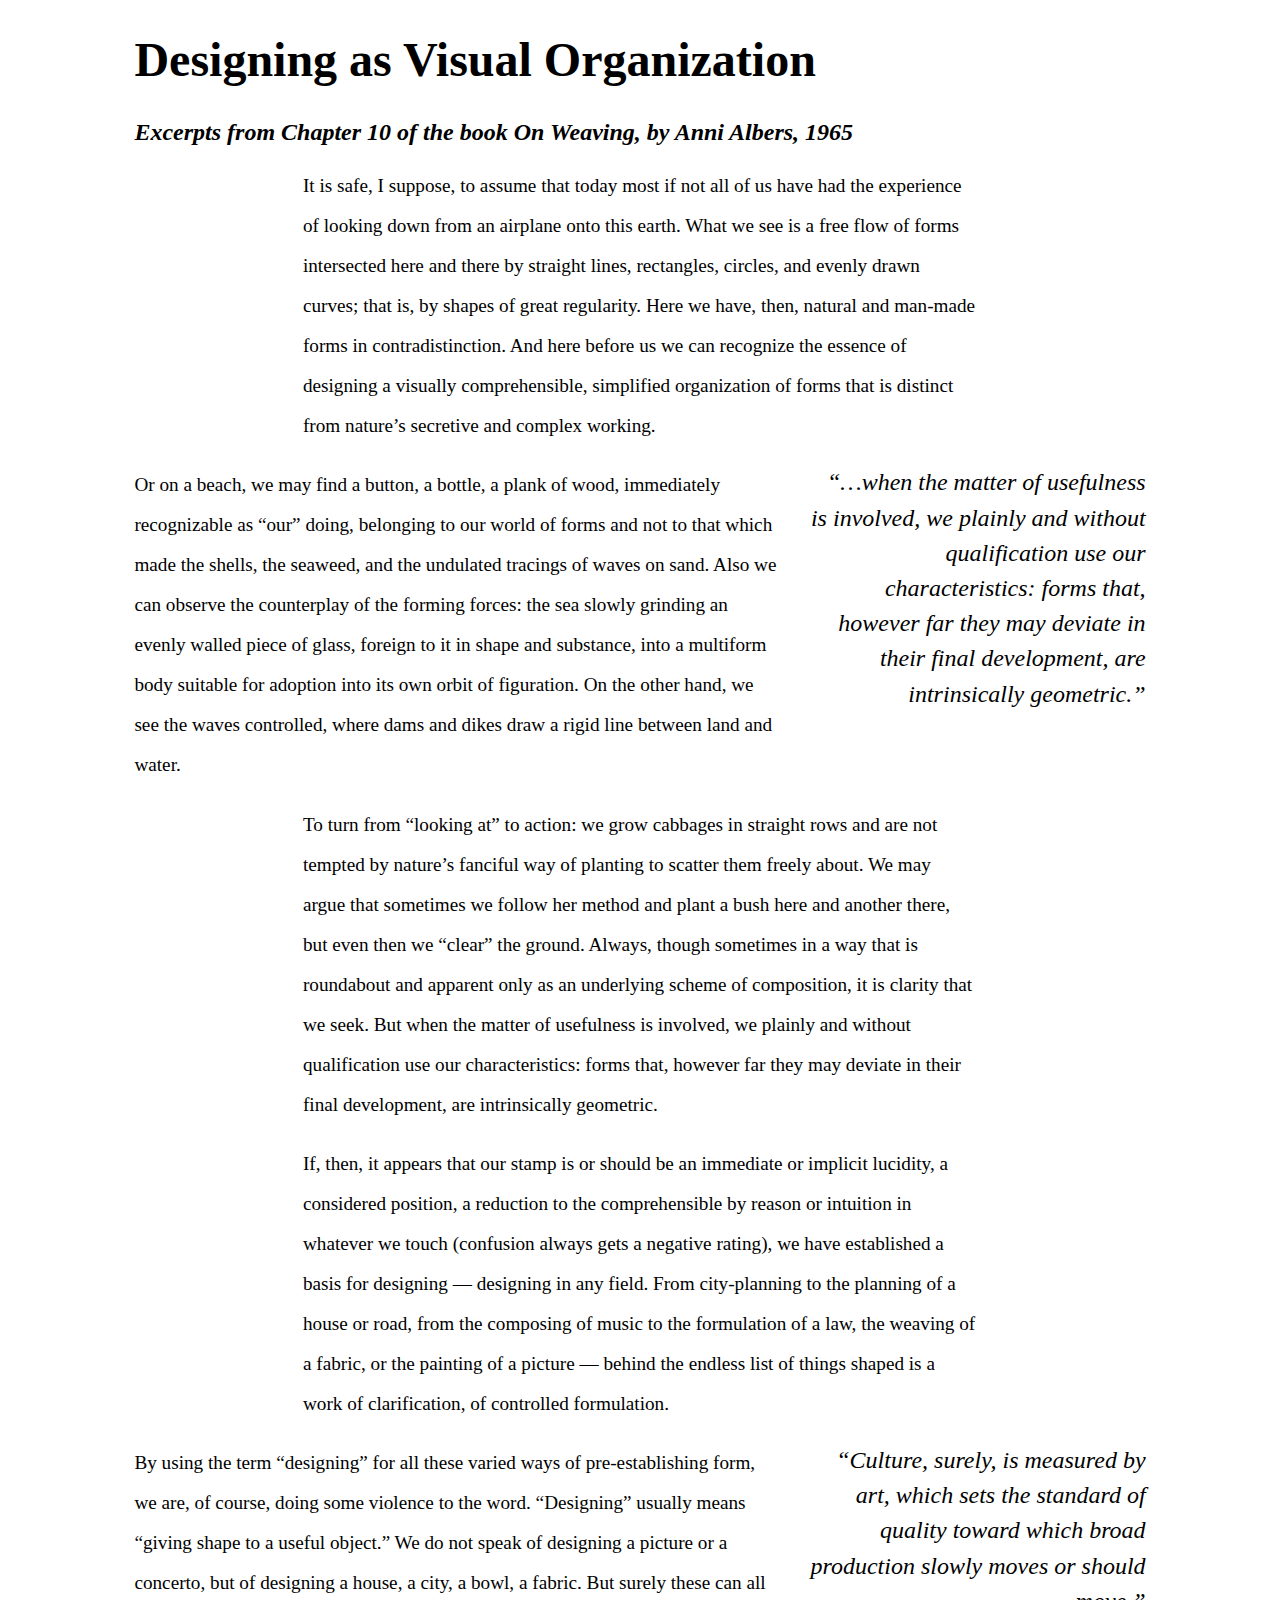
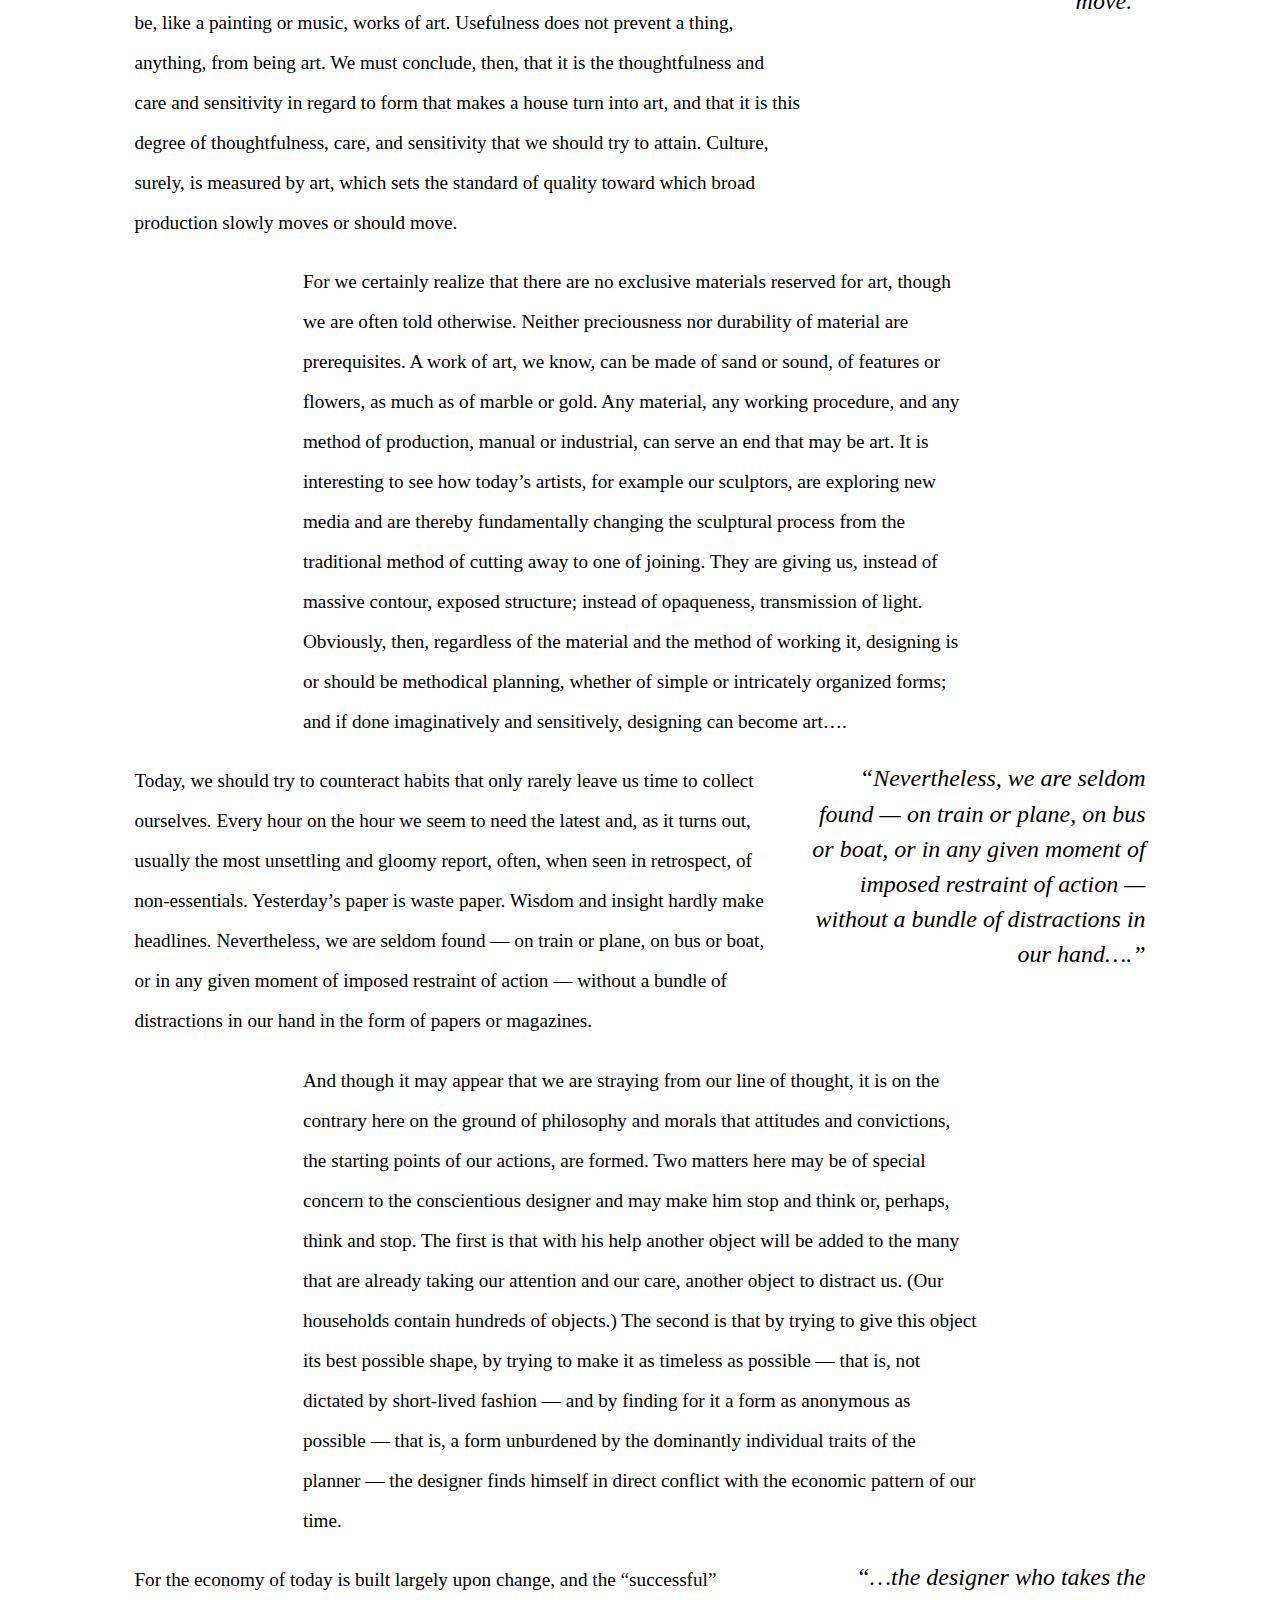
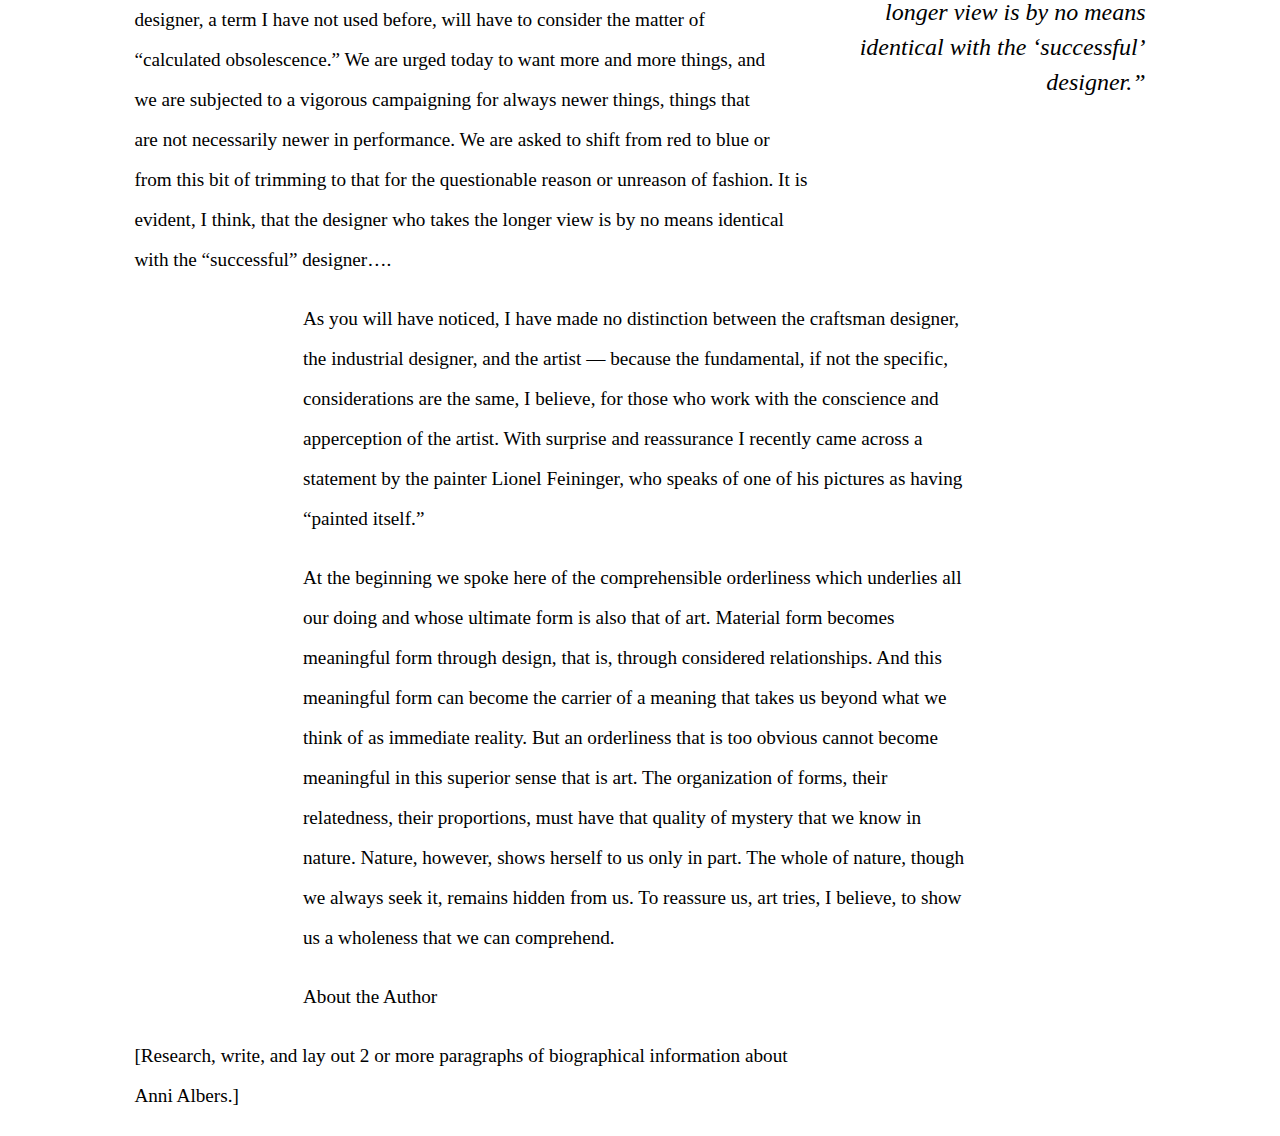
<file: anni-albers/index.html>
<!DOCTYPE html>
<html>

<head>

    <!-- meta tags and title -->
    <meta charset="UTF-8">
    <meta name="viewport" content="width=device-width, initial-scale=1.0">
    <title>TP3: Layout 1</title>

    <!-- external and internal CSS -->
    <link rel="stylesheet" href="styles.css" media="all">

</head>

<body>

    <main>
        <section id="title">
            <h1>Designing as Visual Organization</h1>
            <h2>Excerpts from Chapter 10 of the book On Weaving, by Anni Albers, 1965</h2>
        </section>

        <section id="row1">
            <p>It is safe, I suppose, to assume that today most if not all of us have had the experience of looking down
                from an airplane onto this earth. What we see is a free flow of forms intersected here and there by
                straight lines, rectangles, circles, and evenly drawn curves; that is, by shapes of great regularity.
                Here we have, then, natural and man-made forms in contradistinction. And here before us we can recognize
                the essence of designing a visually comprehensible, simplified organization of forms that is distinct
                from nature’s secretive and complex working.</p>
        </section>

        <section id="row2">
            <p class="callout">“…when the matter of usefulness is involved, we plainly and without qualification use our
                characteristics: forms that, however far they may deviate in their final development, are intrinsically
                geometric.”</p>

            <p>Or on a beach, we may find a button, a bottle, a plank of wood, immediately recognizable as “our” doing,
                belonging to our world of forms and not to that which made the shells, the seaweed, and the undulated
                tracings of waves on sand. Also we can observe the counterplay of the forming forces: the sea slowly
                grinding an evenly walled piece of glass, foreign to it in shape and substance, into a multiform body
                suitable for adoption into its own orbit of figuration. On the other hand, we see the waves controlled,
                where dams and dikes draw a rigid line between land and water.</p>


        </section>

        <section id="row3">
            <p>To turn from “looking at” to action: we grow cabbages in straight rows and are not tempted by nature’s
                fanciful way of planting to scatter them freely about. We may argue that sometimes we follow her method
                and plant a bush here and another there, but even then we “clear” the ground. Always, though sometimes
                in a way that is roundabout and apparent only as an underlying scheme of composition, it is clarity that
                we seek. But when the matter of usefulness is involved, we plainly and without qualification use our
                characteristics: forms that, however far they may deviate in their final development, are intrinsically
                geometric.</p>
        </section>

        <section id="row4">
            <p>If, then, it appears that our stamp is or should be an immediate or implicit lucidity, a considered
                position, a reduction to the comprehensible by reason or intuition in whatever we touch (confusion
                always gets a negative rating), we have established a basis for designing — designing in any field. From
                city-planning to the planning of a house or road, from the composing of music to the formulation of a
                law, the weaving of a fabric, or the painting of a picture — behind the endless list of things shaped is
                a work of clarification, of controlled formulation.</p>
        </section>

        <section id="row5">
            <p class="callout">“Culture, surely, is measured by art, which sets the standard of quality
                toward which broad production slowly moves or should move.”</p>

            <p>By using the term “designing” for all these varied ways of pre-establishing form, we are, of course,
                doing some violence to the word. “Designing” usually means “giving shape to a useful object.” We do not
                speak of designing a picture or a concerto, but of designing a house, a city, a bowl, a fabric. But
                surely these can all be, like a painting or music, works of art. Usefulness does not prevent a thing,
                anything, from being art. We must conclude, then, that it is the thoughtfulness and care and sensitivity
                in regard to form that makes a house turn into art, and that it is this degree of thoughtfulness, care,
                and sensitivity that we should try to attain. Culture, surely, is measured by art, which sets the
                standard of quality toward which broad production slowly moves or should move.</p>


        </section>

        <section id="row6">
            <p>For we certainly realize that there are no exclusive materials reserved for art, though we are often told
                otherwise. Neither preciousness nor durability of material are prerequisites. A work of art, we know,
                can be made of sand or sound, of features or flowers, as much as of marble or gold. Any material, any
                working procedure, and any method of production, manual or industrial, can serve an end that may be art.
                It is interesting to see how today’s artists, for example our sculptors, are exploring new media and are
                thereby fundamentally changing the sculptural process from the traditional method of cutting away to one
                of joining. They are giving us, instead of massive contour, exposed structure; instead of opaqueness,
                transmission of light. Obviously, then, regardless of the material and the method of working it,
                designing is or should be methodical planning, whether of simple or intricately organized forms; and if
                done imaginatively and sensitively, designing can become art….</p>
        </section>

        <section id="row7">
            <p class="callout">“Nevertheless, we are seldom found — on train or plane, on bus or boat, or in
                any given moment of imposed restraint of action — without a bundle of distractions in our hand….”</p>

            <p>Today, we should try to counteract habits that only rarely leave us time to collect ourselves. Every hour
                on the hour we seem to need the latest and, as it turns out, usually the most unsettling and gloomy
                report, often, when seen in retrospect, of non-essentials. Yesterday’s paper is waste paper. Wisdom and
                insight hardly make headlines. Nevertheless, we are seldom found — on train or plane, on bus or boat, or
                in any given moment of imposed restraint of action — without a bundle of distractions in our hand in the
                form of papers or magazines.</p>


        </section>

        <section id="row8">
            <p>And though it may appear that we are straying from our line of thought, it is on the contrary here on the
                ground of philosophy and morals that attitudes and convictions, the starting points of our actions, are
                formed. Two matters here may be of special concern to the conscientious designer and may make him stop
                and think or, perhaps, think and stop. The first is that with his help another object will be added to
                the many that are already taking our attention and our care, another object to distract us. (Our
                households contain hundreds of objects.) The second is that by trying to give this object its best
                possible shape, by trying to make it as timeless as possible — that is, not dictated by short-lived
                fashion — and by finding for it a form as anonymous as possible — that is, a form unburdened by the
                dominantly individual traits of the planner — the designer finds himself in direct conflict with the
                economic pattern of our time.</p>
        </section>

        <section id="row9">
            <p class="callout">“…the designer who takes the longer view is by no means identical with the ‘successful’
                designer.”</p>

            <p>For the economy of today is built largely upon change, and the “successful” designer, a term I have not
                used before, will have to consider the matter of “calculated obsolescence.” We are urged today to want
                more and more things, and we are subjected to a vigorous campaigning for always newer things, things
                that are not necessarily newer in performance. We are asked to shift from red to blue or from this bit
                of trimming to that for the questionable reason or unreason of fashion. It is evident, I think, that the
                designer who takes the longer view is by no means identical with the “successful” designer….</p>


        </section>

        <section id="row10">
            <p>As you will have noticed, I have made no distinction between the craftsman designer, the industrial
                designer, and the artist — because the fundamental, if not the specific, considerations are the same, I
                believe, for those who work with the conscience and apperception of the artist. With surprise and
                reassurance I recently came across a statement by the painter Lionel Feininger, who speaks of one of his
                pictures as having “painted itself.”</p>
        </section>

        <section id="row11">
            <p>At the beginning we spoke here of the comprehensible orderliness which underlies all our doing and whose
                ultimate form is also that of art. Material form becomes meaningful form through design, that is,
                through considered relationships. And this meaningful form can become the carrier of a meaning that
                takes us beyond what we think of as immediate reality. But an orderliness that is too obvious cannot
                become meaningful in this superior sense that is art. The organization of forms, their relatedness,
                their proportions, must have that quality of mystery that we know in nature. Nature, however, shows
                herself to us only in part. The whole of nature, though we always seek it, remains hidden from us. To
                reassure us, art tries, I believe, to show us a wholeness that we can comprehend.</p>
        </section>

        <section id="about">
            <p>About the Author</h1>
        </section>

        <section id="research">
            <p>[Research, write, and lay out 2 or more paragraphs of biographical information about Anni Albers.]</p>
        </section>

    </main>

</body>

</html>
</file>
<file: anni-albers/styles.css>
/* styles for both anni-albers layouts */

main {
    width: 80%;
    max-width: 1100px;
    margin: 0 auto;
}

h1 {
    font-size: 3rem;
}

h2 {
    font-size: 1.5rem;
    font-style: italic;
}

p {
    font-size: 1.2rem;
    line-height: 2.5rem;
    width: calc(100% * 4 / 6)
}

p.callout {
    font-size: 1.5rem;
    line-height: 2.2rem;
    font-style: italic;
    float: right;
    text-align: right;
    padding-left: 2rem;
    margin-top: 0;
    width: calc(100% * 2 / 6);
}

#row1 p,
#row3 p,
#row4 p,
#row6 p,
#row8 p,
#row10 p,
#row11 p,
#about p {
    margin-left: calc(100% * 1 / 6);
}

/* css for index2 */

#secondLayout main {
    display: grid;
    grid-template-columns: repeat(6, calc(100% / 6));
    grid-template-rows: repeat(15, auto);
    grid-gap: 5px;
    grid-template-areas:
        'title title title title title title'
        '. . p1 p1 p1 .'
        'p2 p2 p2 . c1 .'
        '. p3 p3 p3 . .'
         '. . p4 p4 p4 .'
        'p5 p5 p5 . c2 .'
        '. . p6 p6 p6 .'
        'p7 p7 p7 . c3 .'
        '. . p8 p8 p8 .'
        'p9 p9 p9 . c4 .'
        '. p10 p10 p10 . .'
        '. . p11 p11 p11 .'
        'about about about about about about'
        '. p12 p12 p12 p12 .'
        '. p13 p13 p13 p13 .';
}

#secondLayout #title { grid-area: title;}
#secondLayout #para1 { grid-area: p1; }
#secondLayout #para2 { grid-area: p2; }
#secondLayout #para3 { grid-area: p3; }
#secondLayout #para4 { grid-area: p4; }
#secondLayout #para5 { grid-area: p5; }
#secondLayout #para6 { grid-area: p6; }
#secondLayout #para7 { grid-area: p7; }
#secondLayout #para8 { grid-area: p8; }
#secondLayout #para9 { grid-area: p9; }
#secondLayout #para10 { grid-area: p10; }
#secondLayout #para11 { grid-area: p11; }
#secondLayout #para12 { grid-area: p12; }
#secondLayout #para13 { grid-area: p13; }
#secondLayout #callout1 { grid-area: c1; }
#secondLayout #callout2 { grid-area: c2; }
#secondLayout #callout3 { grid-area: c3; }
#secondLayout #callout4 { grid-area: c4; }
#secondLayout #about    { grid-area: about; }

#secondLayout p {
    margin: 0;
    padding: 5px;
    width: 100%;
}

#secondLayout #callout1,
#secondLayout #callout2,
#secondLayout #callout3,
#secondLayout #callout4 {
    padding-left: 0;
}
</file>
